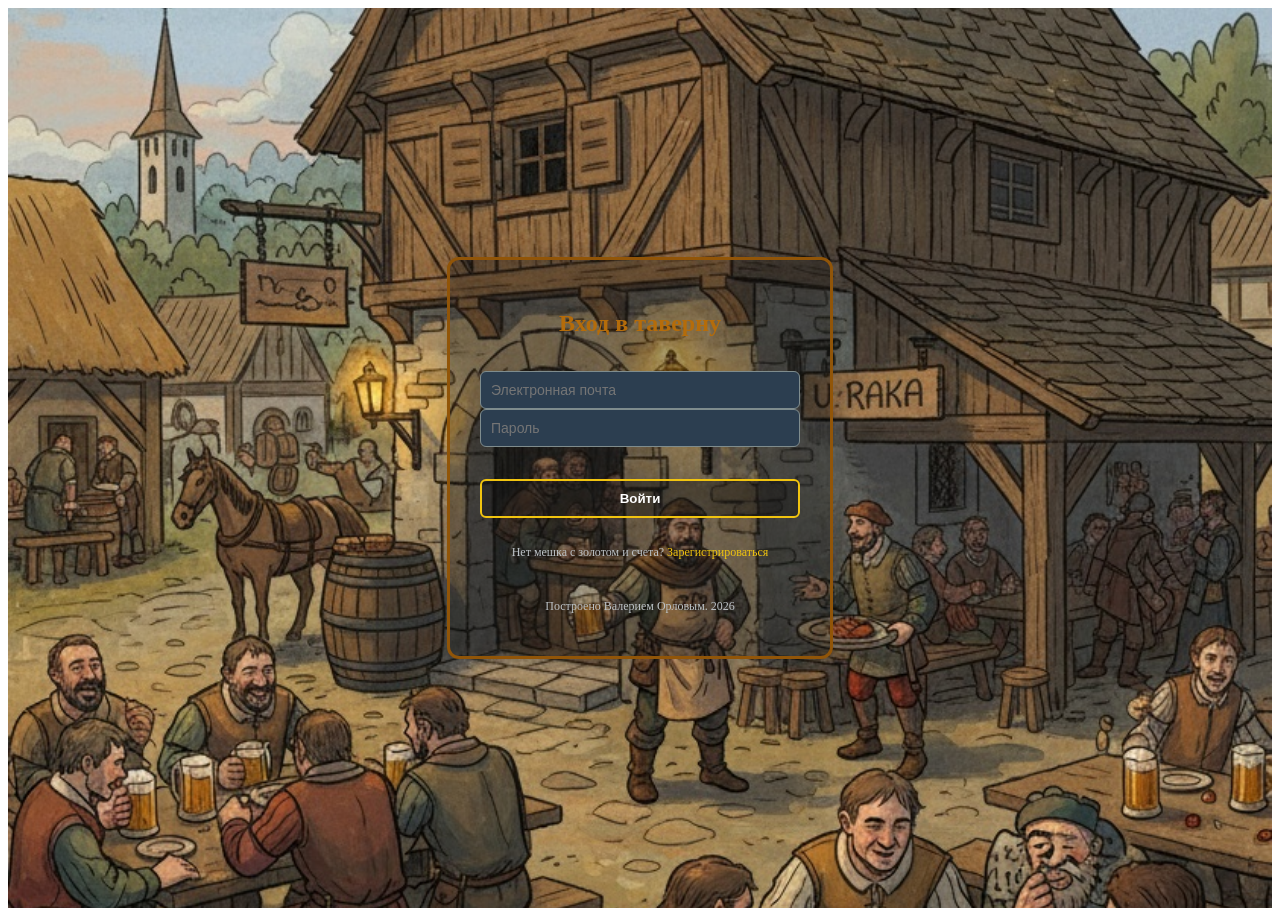
<file: web/index.html>
<!DOCTYPE html>
<html lang="en">
<head>
    <meta charset="UTF-8">
    <meta name="viewport" content="width=device-width, initial-scale=1.0">
    <title>NeeKoobaMeemo</title>
    <link rel="stylesheet" href="style.css">
</head>
<body>
    <!-- Экран авторизации -->
    <section id="auth-screen" class="welcome screen">
        <div class="medieval-card">
            <h2 class="medieval-card-heading">Вход в таверну</h2>
            <form id="login-form" class="medieval-form">
                <input type="email" id="login-email" placeholder="Электронная почта" required>
                <input type="password" id="login-password" placeholder="Пароль" required>
                <p class="form-error-msg"></p>
                <button type="submit" class="btn-medieval">Войти</button>
            </form>
            <p class="toggle-auth-text">Нет мешка с золотом и счета? <a href="#" id="show-register">Зарегистрироваться</a></p>
            <p class="toggle-auth-text">Построено Валерием Орловым. 2026</p>
        </div>
    </section>
    <!-- Экран регистрации -->
    <section id="register-screen" class="welcome screen hidden">
        <div class="medieval-card">
            <h2>Регистрация</h2>
            <form id="register-form">
                <input type="email" id="reg-email" placeholder="Электронная почта" required>
                <input type="text" id="reg-username" placeholder="Имя (минимум 3 символа)" required>
                <input type="password" id="reg-password" placeholder="Пароль (минимум 8 символов)" required>
                <p class="form-error-msg"></p>
                <button type="submit" class="btn-medieval">Создать профиль</button>
            </form>
            <p class="toggle-auth-text">Уже есть профиль? <a href="#" id="show-login">Войти</a></p>
            <p class="toggle-auth-text">Построено Валерием Орловым. 2026</p>
        </div>
    </section>
    <dialog id="register-confirm-modal" class="modal">
                <div class="medieval-card modal-content">
                    <h2>На указанную Вами почту улетело письмо!\nЧтобы завершить регистрацию, необходимо пройти по ссылке в письме</h2>
                    <button id="btn-close-create" class="btn-medieval">Хорошо!</button>
                </div>
            </dialog>
    <!-- Экран личного кабинета -->
    <section id="lobby-screen" class="lobby screen hidden">
        <div class="medieval-card profile-card">
            <div class="tavern-header">
                <div class="avatar-placeholder" id="lobby-avatar-btn" style="cursor: pointer;">
                    <img id="lobby-avatar-img" src="../pictures/avatars/fat_cat.jpg" alt="Аватар">
                </div>
                <h2 id="profile-username">Путник</h2>
            </div>
            <!-- Модальное окно выбора аватара -->
            <dialog id="avatar-picker-modal" class="modal">
                <div class="medieval-card modal-content">
                    <h2>Выберите свой облик</h2>
                    <div class="avatar-grid">
                        <img src="../pictures/avatars/fat_cat.jpg" data-avatar="fat_cat" class="avatar-option">
                        <img src="../pictures/avatars/mad_queen.jpg" data-avatar="mad_queen" class="avatar-option">
                        <img src="../pictures/avatars/music_cat.jpg" data-avatar="music_cat" class="avatar-option">
                        <img src="../pictures/avatars/prophet.jpg" data-avatar="prophet" class="avatar-option">
                        <img src="../pictures/avatars/rider_girl.jpg" data-avatar="rider_girl" class="avatar-option">
                    </div>
                    <button id="btn-close-avatar-picker" class="btn-medieval">Отмена</button>
                </div>
            </dialog>
            <div class="wallet-box">
                <p>💰 Золото в кошельке: <span id="profile-balance">0</span></p>
                <p>🏆 Победы / Игры: <span id="profile-stats">0 / 0</span></p>
            </div>

            <button id="btn-create-game" class="btn-medieval btn-large">Создать комнату</button>
            <button id="btn-find-games" class="btn-medieval btn-large">Поиск комнат</button>
            <button id="btn-leaderboard" class="btn-medieval btn-large">Статистика</button>
            <button id="btn-logout" class="btn-medieval btn-large">Покинуть таверну</button>

            <!-- Кнопка управления музыкой (лютня) -->
            <button id="music-toggle-btn" class="btn-lute btn-medieval" title="Включить/Выключить музыку">🪕 Музыка</button>
            <!-- Модалка: Создать комнату -->
            <dialog id="create-room-modal" class="modal">
                <div class="medieval-card modal-content">
                    <h2>Создать стол</h2>
                    <input type="number" id="room-bet-input" placeholder="Размер ставки (золото)" min="10" step="10">
                    <button id="btn-confirm-create" class="btn-medieval">Создать</button>
                    <button id="btn-close-create" class="btn-medieval">Отмена</button>
                </div>
            </dialog>

            <!-- Модалка: Поиск комнат -->
            <dialog id="find-rooms-modal" class="modal">
                <div class="medieval-card modal-content">
                    <h2>Свободные столы</h2>
                    <ul id="rooms-list" class="rooms-list-container">
                        <!-- Сюда JS будет вставлять комнаты -->
                    </ul>
                    <button id="btn-close-find" class="btn-medieval">Закрыть</button>
                </div>
            </dialog>
        </div>
        <dialog id="leaderboard-modal" class="modal">
            <div class="medieval-card modal-content">
                <h2>Рейтинг Таверны</h2>
                <table class="leaderboard-table">
                    <thead>
                        <tr>
                            <th>Имя</th>
                            <th>Победы / Игры</th>
                            <th>Золото</th>
                        </tr>
                    </thead>
                    <tbody id="leaderboard-body">
                        <!-- место для игроков -->
                    </tbody>
                </table>
                <button id="btn-close-leaderboard" class="btn-medieval">Закрыть</button>
            </div>
        </dialog>
    </section>
    <section id="game-screen" class="screen hidden">
        <!--Зона противника-->
        <div class="player-area opponent-area">
            <div class="stats-box">
                 <div class="stat-box left-stat">
                    <span>Банк: <span id="opponent-bank">0</span></span>
                </div>
                <div class="player-profile">
                    <div class="player-avatar-container">
                        <img id="opponent-avatar-img" src="../pictures/avatars/mad_queen.jpg" alt="Opponent">
                        <span id="opponent-name" class="player-name">Противник</span>
                    </div>
                </div>
                <div class="stat-box right-stat">
                    <span>Отложено: <span id="opponent-selected">0</span></span>
                </div>
            </div>
        </div>
        <div id="timer-display" style="font-size: 1.2rem; font-weight: bold; color: #333;">
            Время на ход: 90с
        </div>
        <!-- Игровой стол (Центр)-->
        <div class="table-area">
            <span class="game-status">Ожидание начала игры...</span>
            <div class="dice-container"></div>
            <ul class="game-log-container"></ul>
        </div>
        <!-- Зона игрока (Низ)-->
        <div class="player-area self-area">
            <div class="stats-box">
                <div class="stat-box left-stat">
                    <span>Отложено: <span id="self-selected">0</span></span>
                </div>
                <div class="player-avatar-container">
                    <!-- Клик по картинке открывает меню -->
                    <button class="player-avatar-btn">
                       <img id="self-avatar-img" src="../pictures/avatars/fat_cat.jpg" alt="Self">
                    </button>
                    <span id="self-name" class="player-name">Вы</span>
                                   
                    <!-- Само меню (скрыто по умолчанию) -->
                    <div id="avatar-menu" class="hidden">
                        <button class="surrender-btn">Сдаться 🏳️</button>
                        <hr>
                        <button class="hello-btn">Привет!</button>
                        <hr>
                        <button class="threat-btn">Прощайся с золотишком!</button>
                        <hr>
                        <button class="hurry-up-btn">Ну чё ты</button>
                        <hr>
                        <button class="wow-btn">Мааае почтение</button>
                    </div>
                </div>
                <div class="stat-box right-stat">
                    <span>Банк: <span id="self-bank">0</span></span>
                </div>
            </div>
            <!-- Панель управления-->
            <div class="controls-area">
                <button class="btn-select">Отложить</button>
                <button class="btn-roll">
                    Бросить
                </button>
                <button class="btn-bank">В банк</button>
            </div>
        </div>
        <dialog id="gameover-modal" class="modal">
            <div class="medieval-card modal-content">
                <h2 class="gameover-modal-msg">Игра окончена!</h2>
                <button class="btn-close-gameover-modal btn-medieval">Вернуться в таверну</button>
            </div>
        </dialog>
        <dialog id="surrender-modal" class="modal">
            <div class="medieval-card modal-content">
                <h2 class="surrender-modal-msg">Игра окончена!</h2>
                <button class="btn-surrender btn-medieval">Сдаться</button>
                <button class="btn-close-surrender-modal btn-medieval">Ну уж нет!</button>
            </div>
        </dialog>
    </section>
    <script src="config.js"></script>
    <script type="module" src="main.js"></script>
</body>
</html>
</file>
<file: web/style.css>
body {
  display: flex;
  justify-content: center;
  align-items: center;
  height: 100vh;
  overflow: hidden;
}

dialog {
  background: transparent; /* Делает фон абсолютно прозрачным */
  border: none;             /* Убирает стандартную черную рамку */
  box-shadow: none;  
}
img, svg, video {
  max-width: 100%;
  height: auto; /* Сохраняет пропорции при сжатии */
}

button {
  padding: 0%;
  background: transparent;
  border: none;
}

/* Зоны игроков: аватар по центру, имя под ним, статы по бокам */
.player-area {
  display: flex;
  flex-direction: column;
  align-items: center;
  justify-content: space-between;
  padding: 15px 30px;
  background-image: url('../pictures/player_area_clean.jpg');
  background-size: cover;
  background-position: center;
  background-repeat: no-repeat;
  width: 100%;
  box-sizing: border-box;
  box-shadow: inset 0 0 100px rgba(0,0,0,0.8);
  color: #ecf0f1;
  text-shadow: 1px 1px 3px black;
}

.opponent-area {
  background-image: url('../pictures/opponent-area.jpg');
}

.stats-box {
  display: flex;
  width: 100%;
  flex-direction: row;
  justify-content: space-between;
}

.player-profile {
  display: flex;
  flex-direction: column;
  align-items: center;
  gap: 5px;
  flex-grow: 1;
}

.player-profile h3 {
  margin: 0;
  font-size: 16px;
  color: #ecf0f1;
}

.avatar-placeholder {
    width: 100px;
    height: 100px;
    font-size: 18px;
  }

.avatar-placeholder img {
  border-radius: 50%;
}

.player-avatar-container {
  flex-direction: column;
  position: relative;
  width: 60px;
  height: 60px;
  border-radius: 50%;
  display: flex;
  justify-content: center;
  align-items: center;
  font-size: 16px;
}

.player-avatar-container img {
  max-width: 100%;
  height: auto;
  border-radius: 50%;
  object-fit: cover;
}

.player-avatar-btn {
  border-radius: 50%;
}

/* Сетка выбора в модальном окне */
.avatar-grid {
  display: grid;
  grid-template-columns: repeat(3, 1fr);
  gap: 12px;
  margin: 15px 0;
}

.avatar-option {
  width: 70px;
  height: 70px;
  border-radius: 50%;
  border: 2px solid #915508;
  cursor: pointer;
  object-fit: cover;
  transition: transform 0.2s, border-color 0.2s;
}

.avatar-option:hover {
  transform: scale(1.1);
  border-color: #f1c40f;
}

.player-name {
  font-weight: bold;
}

.stat-box {
  display: flex;
  align-items:center;
  justify-content: center;
  min-width: 120px;
  font-size: 15px;
  padding: 8px 12px;
  border-radius: 6px;
}

.left-stat {
  text-align: left;
}

.right-stat {
  text-align: right;
}

/* Игровой стол */
.table-area {
  flex-grow: 1; 
  display: flex;
  flex-direction: column;
  align-items: center;
  justify-content: space-between;
  width: 100vw;
  padding: 20px;
  gap: 15px;
  background-image: url('../pictures/table.jpg');
  background-size: cover;
  background-position: center;
  /* Добавим легкое затемнение поверх картинки, чтобы текст лучше читался */
  box-shadow: inset 0 0 100px rgba(0,0,0,0.8); 
}

/* Панель управления */
.controls-area {
  display: flex;
  justify-content: center;
  align-items: center;
  gap: 20px;
}

/* Базовый стиль для боковых кнопок ("Отложить" и "В банк") */
.controls-area button {
  background-color: transparent;
  color: white;
  font-size: 15px;
  font-weight: bold;
  cursor: pointer;
  transition: background 0.2s, transform 0.1s;
  box-shadow: 0 4px 6px rgba(0,0,0,0.2);
}

.controls-area button:hover:not(:disabled) {
  transform: translateY(-2px);
}

.controls-area button:active:not(:disabled) {
  transform: translateY(4px);
  box-shadow: 
    inset 4px 4px 8px rgba(0, 0, 0, 0.8),
    inset -1px -1px 3px rgba(255, 255, 255, 0.2);
}

/* Неактивные кнопки */
.controls-area button:disabled {
  background-color: #3b4a54 !important;
  color: #7f8c8d !important;
  border-color: transparent !important;
  cursor: not-allowed;
  opacity: 0.5;
  transform: none !important;
  box-shadow: none !important;
}

.btn-roll, .btn-bank, .btn-select {
  height: 120px;
  width: 120px;
  background-size: cover;
  background-position: center;
  background-repeat: no-repeat;
  border: none;
  border-radius: 40%;
  color: white;
  text-shadow:1px 1px 4px black, 0 0 10px rgba(0, 0, 0, 0.8);
  box-shadow: 
    inset 3px 3px 6px rgba(255, 255, 255, 0.4),
    inset -4px -4px 8px rgba(0, 0, 0, 0.6),
    0 6px 10px rgba(0, 0, 0, 0.5);
  transition: transform 0.1s, box-shadow 0.1s;
}

/* Главная центральная кнопка броска */
.btn-roll {
  background-image: url('../pictures/btn_roll_img.png');

}

.btn-select {
  background-image: url('../pictures/btn_select_img.png');
}

.btn-bank {
  background-image: url('../pictures/btn_bank_img.png');
}

/* Стол для бросков */
.dice-container {
  position: relative;
  width: 100%;
  height: 250px;
  perspective: 1200px;
  margin: 20px 0;
}

/* Обертка для позиционирования на столе */
.dice-wrapper {
  position: absolute;
  width: 60px;
  height: 60px;
  transition: transform 0.3s, opacity 0.3s; /* Для плавного исчезновения при откладывании */
}

/* Сам 3D кубик */
.dice-3d {
  position: relative;
  width: 100%;
  height: 100%;
  transform-style: preserve-3d;
  /* Плавная анимация вращения на 1.2 секунды */
  transition: transform 1.2s cubic-bezier(0.1, 0.9, 0.2, 1);
  cursor: pointer;
}

/* Эффект выделения (отложенного) кубика */
.dice-3d.selected-3d .face {
  border-color: #2ecc71;
  box-shadow: inset 0 0 15px rgba(46, 204, 113, 0.5);
}

/* Настройка граней */
.face {
  position: absolute;
  width: 60px;
  height: 60px;
  background: #f4f4f4;
  border: 2px solid #555;
  border-radius: 10px;
  box-sizing: border-box;
  box-shadow: inset 0 0 10px rgba(0,0,0,0.3);
  
  /* Grid для точек */
  display: grid;
  grid-template-areas:
      "a . c"
      "d e f"
      "g . i";
  padding: 6px;
}

/* Сами точки */
.dot {
  width: 12px;
  height: 12px;
  background-color: #2c3e50;
  border-radius: 50%;
  margin: auto;
  box-shadow: inset 0 2px 4px rgba(0,0,0,0.6);
}

/* Расстановка граней в пространстве (собираем коробку) */
.front  { transform: rotateY(0deg) translateZ(30px); }
.back   { transform: rotateY(180deg) translateZ(30px); }
.right  { transform: rotateY(90deg) translateZ(30px); }
.left   { transform: rotateY(-90deg) translateZ(30px); }
.top    { transform: rotateX(90deg) translateZ(30px); }
.bottom { transform: rotateX(-90deg) translateZ(30px); }


/* Расстановка точек по Grid-сетке для разных значений */
.face-1 .dot:nth-child(1) { grid-area: e; }

.face-2 .dot:nth-child(1) { grid-area: a; }
.face-2 .dot:nth-child(2) { grid-area: i; }

.face-3 .dot:nth-child(1) { grid-area: a; }
.face-3 .dot:nth-child(2) { grid-area: e; }
.face-3 .dot:nth-child(3) { grid-area: i; }

.face-4 .dot:nth-child(1) { grid-area: a; }
.face-4 .dot:nth-child(2) { grid-area: c; }
.face-4 .dot:nth-child(3) { grid-area: g; }
.face-4 .dot:nth-child(4) { grid-area: i; }

.face-5 .dot:nth-child(1) { grid-area: a; }
.face-5 .dot:nth-child(2) { grid-area: c; }
.face-5 .dot:nth-child(3) { grid-area: e; }
.face-5 .dot:nth-child(4) { grid-area: g; }
.face-5 .dot:nth-child(5) { grid-area: i; }

.face-6 .dot:nth-child(1) { grid-area: a; }
.face-6 .dot:nth-child(2) { grid-area: c; }
.face-6 .dot:nth-child(3) { grid-area: d; }
.face-6 .dot:nth-child(4) { grid-area: f; }
.face-6 .dot:nth-child(5) { grid-area: g; }
.face-6 .dot:nth-child(6) { grid-area: i; }

.game-log-container {
  height: 120px;
  overflow-y: auto;
  list-style-type: none;
  padding-inline-start: 0;
  margin-bottom: 5px;
  border-radius: 8px;
  border: 1px solid #915508;
  font-size: 13px;
  color: black;
  text-align: center;
  background-color: rgba(30, 30, 30, 0.7);
  background-image: url('../pictures/game-log-display.jpg');
  background-size: cover;
  background-position: center;
  /* Добавим легкое затемнение поверх картинки, чтобы текст лучше читался */
  box-shadow: inset 0 0 50px rgba(0,0,0,0.8); 
}

.game-log-container, .rooms-list-container {
  width: 90%;
  max-width: 400px;
  box-sizing: border-box; /* Границы не будут увеличивать итоговую ширину */
}

.dice {
  width: 50px;
  height: 50px;
  background-color: white;
  color: black;
  border: 2px solid black;
  border-radius: 8px;
  display: flex;
  justify-content: center;
  align-items: center;
  font-size: 24px;
  font-weight: bold;
  cursor: pointer;
  box-shadow: 0 2px 5px rgba(0,0,0,0.3);
  transition: transform 0.1s;
}

.dice:hover {
  transform: scale(1.05);
}

.dice.selected {
  background-color: #2ecc71;
  color: white;
  border: 2px solid #27ae60;
}

/* Управление экранами */
.screen {
  display: flex;
  flex-direction: column;
  justify-content: center;
  align-items: center;
  height: 100vh;
  width: 100vw;
  overflow: hidden;
  box-sizing: border-box;
  background-color: #1a252f;
  background-image: url('../pictures/table-area.jpg'); /* Сохраняем атмосферу таверны */
  background-size: cover;
  background-position: center;

}

.welcome {
  background-image: url('../pictures/auth-screen.jpg'); /* Сохраняем атмосферу таверны */
}

.lobby {
  background-image: url('../pictures/lobby.jpg'); /* Сохраняем атмосферу таверны */
}

.tavern-header {
  display: flex;
  flex-direction: column;
  align-items: center;
}

.screen.hidden {
  display: none !important;
}

.medieval-card {
  width: 90%; /* Занимает 90% экрана телефона */
  max-width: 320px; /* Не будет слишком широкой на ПК */
  background: rgba(20, 20, 20, 0.36);
  border: 3px solid #915508;
  border-radius: 12px;
  padding: 30px;
  display: flex;
  flex-direction: column;
  gap: 15px;
  box-shadow: 0 8px 25px rgba(54, 53, 53, 0.179);
  color: #ecf0f1;
  text-align: center;
}

.modal-content {
  width: 80%; /* Занимает 90% экрана телефона */
  max-width: 300px; /* Не будет слишком широкой на ПК */
  background: rgba(20, 20, 20, 0.947);
}

.medieval-card-heading {
  text-align: center;
  color: #b56c0a;
}

.medieval-card input {
  padding: 10px;
  background: #2c3e50;
  border: 1px solid #7f8c8d;
  border-radius: 6px;
  color: white;
  font-size: 14px;
}

.btn-medieval {
  background: rgba(20, 20, 20, 0.458);
  color: white;
  border: 2px solid #f1c40f;
  padding: 10px;
  border-radius: 6px;
  font-weight: bold;
  cursor: pointer;
  transition: background 0.2s;
}

.btn-medieval:hover {
  background-color: #b56c0a;
}

.toggle-auth-text {
  font-size: 12px;
  color: #bdc3c7;
}

.toggle-auth-text a {
  color: #f1c40f;
  text-decoration: none;
}

.medieval-form {
  display: flex;
  flex-direction: column;
}

.form-error-msg {
  color: red;
  background-color: #2c3e50;
}

.game-status {
  background: #f4e4bc; /* Основной цвет старой бумаги */
  /* Градиент затемняет края, имитируя форму свитка */
  background-image: linear-gradient(to right, #d4b474, #f4e4bc 15%, #f4e4bc 85%, #d4b474);
  color: #3e2708; /* Темно-коричневые чернила */
  padding: 12px 40px;
  font-weight: bold;
  font-size: 18px;
  text-align: center;
  
  /* Верхняя и нижняя окантовки */
  border-top: 3px solid #8b4513;
  border-bottom: 3px solid #8b4513;
  
  /* Асимметричное скругление для эффекта пергамента */
  border-radius: 20px / 50px; 
  
  /* Внутреннее загрязнение и внешняя тень */
  box-shadow: 
    0 5px 15px rgba(0, 0, 0, 0.7), 
    inset 0 0 20px rgba(139, 69, 19, 0.4);
  min-width: 250px;
}

.rooms-list-container {
  height: 300px;
  width: 100%;
  overflow-y: auto;
  padding-inline-start: 0;
  list-style-type: none;
  margin-bottom: 5px;
  border-radius: 8px;
  border: 1px solid #915508;
  font-size: 13px;
  color: rgb(244, 236, 236);
  text-align: center;
  background-color: rgba(30, 30, 30, 0.7);
  background-image: url('../pictures/game-log-display.jpg');
  background-size: cover;
  background-position: center;
  /* Добавим легкое затемнение поверх картинки, чтобы текст лучше читался */
  box-shadow: inset 0 0 50px rgba(0,0,0,0.8); 
}

.rooms-list-row {
  display: flex;
  justify-content: space-between;
  align-items: center;
  font-size: 1rem;
  text-shadow:1px 1px 4px black, 0 0 10px rgba(0, 0, 0, 0.8);
  border-bottom: 1px solid #070707; /* Толщина, стиль и цвет линии */
}

/* Простые стили для меню */
#avatar-menu {
  position: absolute;
  bottom: 100%;
  left: 50%;
  transform: translateX(-50%); /* Ровное центрирование над аватаром */
  display: flex;
  flex-direction: column; /* Элементы в столбик, чтобы сузить блок */
  background-image: url('../pictures/game-log-display.jpg');
  border: 1px solid #ccc;
  border-radius: 8px;
  padding: 10px;
  box-shadow: 0 4px 12px rgba(0,0,0,0.15);
  z-index: 100;
  width: max-content;
  max-width: 90vw; /* Блокируем выход за ширину экрана */
}

.hidden {
    display: none!important;
}

#avatar-menu button {
    display: block;
    width: 100%;
    text-align: left;
    margin: 5px 0;
    cursor: pointer;
    background: none;
    border: none;
    padding: 5px;
}
#avatar-menu button:hover {
    background: #f0f0f0;
}
.surrender-btn {
    color: red;
    font-weight: bold;
}

#timer-display {
  background: #f4e4bc; /* Основной цвет старой бумаги */
  /* Градиент затемняет края, имитируя форму свитка */
  background-image: linear-gradient(to right, #d4b474, #f4e4bc 15%, #f4e4bc 85%, #d4b474);
  color: #3e2708; /* Темно-коричневые чернила */
  padding: 3px;
  width: 100%;
  font-weight: bold;
  font-size: 18px;
  text-align: center;
}

@media (max-height: 915px) {
  /* Уменьшаем отступы в зонах игроков */
  .player-area {
    padding: 8px 20px;
  }

  /* Уменьшаем размер аватарки */
  .avatar-placeholder {
    width: 80px;
    height: 80px;
    font-size: 18px;
    border-radius: 50%;
    border: 2px solid #f1c40f;
  }

  /* Сжимаем внутренние зазоры игрового стола */
  .table-area {
    padding: 10px;
    gap: 8px;
  }

  /* Главное: уменьшаем высоту зоны броска кубиков, чтобы освободить место */
  .dice-container {
    height: 160px; /* Было 250px */
    margin: 5px 0;
  }

  /* Уменьшаем расстояние между кнопками управления */
  .controls-area {
    gap: 12px;
    margin-top: 5px;
  }

  /* Пропорционально уменьшаем огромные круглые кнопки */
  .btn-roll, .btn-bank, .btn-select, .controls-area button {
    width: 80px;   /* Было 120px */
    height: 80px;  /* Было 120px */
    font-size: 13px; /* Текст чуть меньше, чтобы помещался в круг */
  }
}

/* Дополнительный ультра-компактный режим для очень маленьких экранов (например, телефоны горизонтально) */
@media (max-height: 600px) {
  .player-area {
    padding: 4px 15px;
  }
  .dice-container {
    height: 110px;
  }
  .btn-roll, .btn-bank, .btn-select, .controls-area button {
    width: 60px;
    height: 60px;
    font-size: 11px;
  }
  .avatar-placeholder {
    display: none; /* Прячем аватарку на ультра-маленьких экранах для экономии места */
  }
}

@media (max-width: 480px) {
  .controls-area {
    gap: 10px;
  }
  .btn-roll, .btn-bank, .btn-select {
    width: 80px;
    height: 80px;
    font-size: 13px;
  }
  .stat-box {
    min-width: 90px;
    padding: 5px 8px;
    font-size: 13px;
  }
}
</file>
